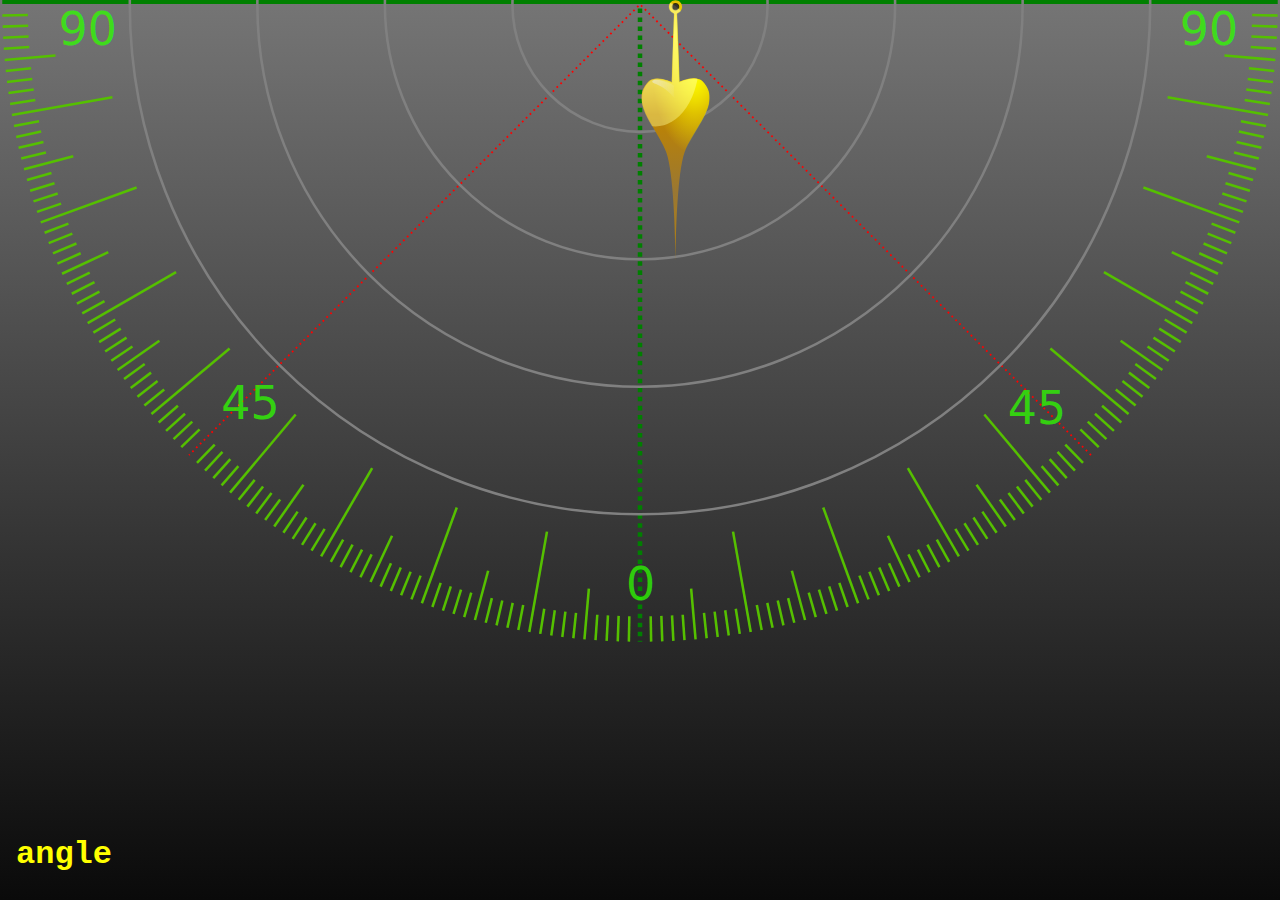
<file: app/index.html>
<html manifest="offline.appcache">
  <head>
    <meta charset="utf-8">
    <title>Protractor</title>
    <meta name="description" content="With this protractor you can measure angle of objects around you">
    <meta name="viewport" content="width=device-width">
    <link rel="stylesheet" href="css/main.css">
  </head>
  <body>
    <img id="backdrop-protractor" src="img/protractor_plain.svg" />
    <img id="handle" src="img/handle_plain.svg" />
    <div id="show-angle">angle</div>
    <script type="text/javascript" src="js/vendor/jquery-2.0.1.min.js"></script>
    <script type="text/javascript" src="js/protractor.js"></script>
  </body>
</html>
</file>
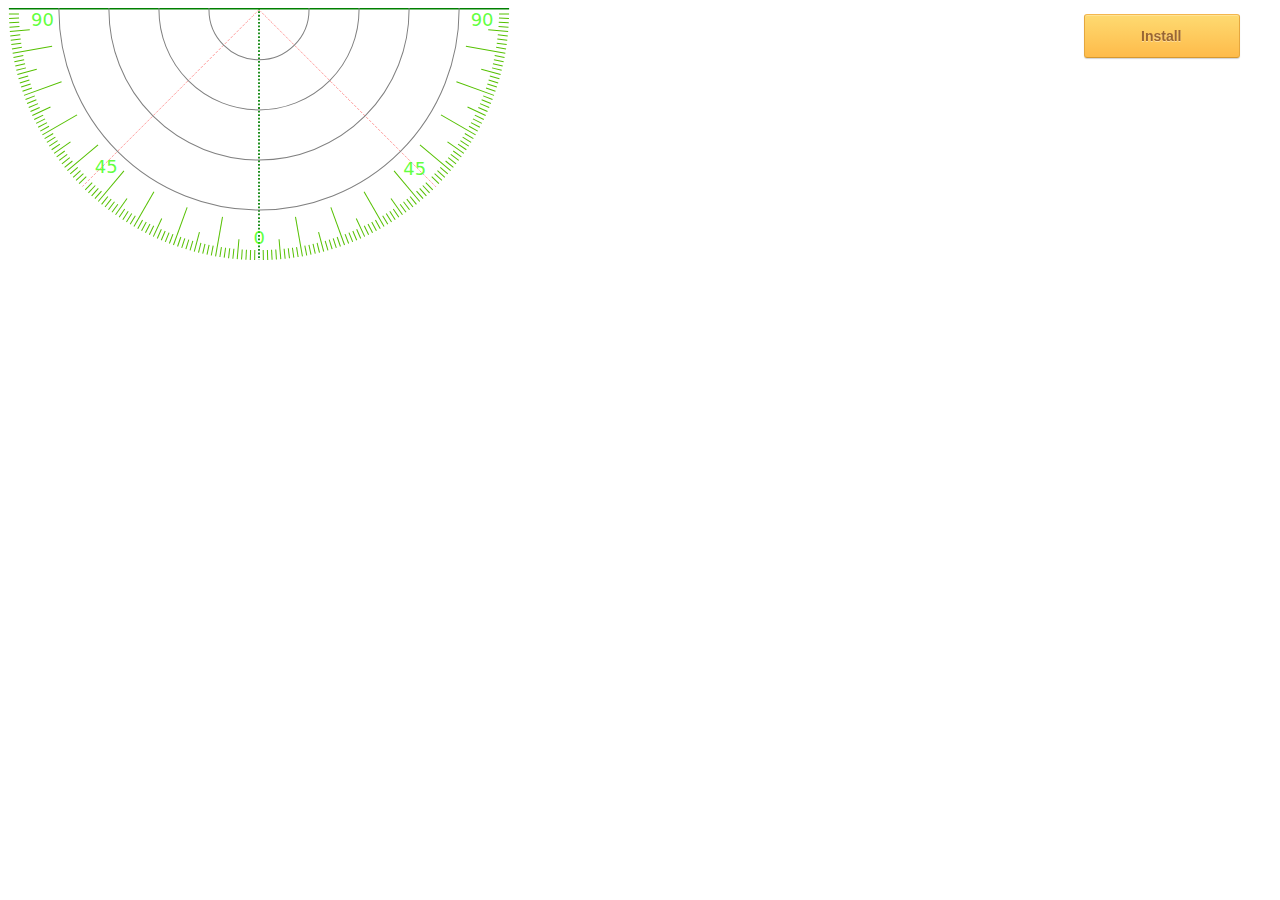
<file: home.html>
<html>
  <head>
    <meta name="description" content="This is the home for protractor Firefox OS app">
  </head>
  <body>
    <img id="home-protractor" src="app/img/protractor_plain.svg" />
    <div id="install-button">Install</div>
  </body>

  <style type="text/css">
    #install-button {
      position: fixed;
      left: 100%;
      top: 0;
      width: 6em;
      margin: 1em 0 0 -14em;
      text-decoration: none;
      font: bold 14px/14px HelveticaNeue, Arial;
      border: 1px solid #dedede;
      padding: 1em 1em 1em 4em;
      -webkit-border-radius: 3px;
      -moz-border-radius: 3px;
      border-radius: 3px;
      background: #fecc5f;
      background: -webkit-gradient(linear, left top, left bottom, from(#feda71), to(#febb4a)); /*  WebKit */
      background: -moz-linear-gradient(top,  #feda71, #febb4a);
      border-color: #f5b74e #e5a73e #d6982f;
      color: #996633;
      text-shadow: 0 1px 0 #fedd9b;
      -webkit-box-shadow: 0 1px 1px #d3d3d3, inset 0 1px 0 #fee395;
      -moz-box-shadow: 0 1px 1px #d3d3d3, inset 0 1px 0 #fee395;
      box-shadow: 0 1px 1px #d3d3d3, inset 0 1px 0 #fee395;
    }
    #install-button:hover{
      background: #fecb5e;
      background: -webkit-gradient(linear, left top, left bottom, from(#fec354), to(#fecd61)); /*  WebKit */
      background: -moz-linear-gradient(top,  #fec354, #fecd61);
      border-color: #d29a3a #cc9436 #c89133;
      text-shadow: 0 1px 0 #fee1a0;
      -webkit-box-shadow: 0 1px 1px #d4d4d4, inset 0 1px 0 #fed17e;
      -moz-box-shadow: 0 1px 1px #d4d4d4, inset 0 1px 0 #fed17e;
      box-shadow: 0 1px 1px #d4d4d4, inset 0 1px 0 #fed17e;    
    }
  </style>
  <script type="text/javascript">
    // Install app
    (function(){
      function install(ev) {
        ev.preventDefault();
        var manifest_url = 'http://' + window.location.host + '/protractor/app/manifest.webapp';
        var myapp = navigator.mozApps.install(manifest_url);
        myapp.onsuccess = function(data) {
          button.innerHTML = 'installed';
        };
        myapp.onerror = function() {
          console.log('Install failed, error: ' + this.error.name);
        };
      };
      var button = document.getElementById('install-button');
      button.addEventListener('click', install, false);
    })();
  </script>
</html>
</file>
<file: app/css/main.css>
html {
  width: 100%;
  height: 100%;
  background-image: linear-gradient(bottom, rgb(10,10,10) 0%, rgb(117,117,117) 100%);
  background-image: -o-linear-gradient(bottom, rgb(10,10,10) 0%, rgb(117,117,117) 100%);
  background-image: -moz-linear-gradient(bottom, rgb(10,10,10) 0%, rgb(117,117,117) 100%);
  background-image: -webkit-linear-gradient(bottom, rgb(10,10,10) 0%, rgb(117,117,117) 100%);
  background-image: -ms-linear-gradient(bottom, rgb(10,10,10) 0%, rgb(117,117,117) 100%);
  background-image: -webkit-gradient(
    linear,
    left bottom,
    left top,
    color-stop(0, rgb(10,10,10)),
    color-stop(1, rgb(117,117,117))
  );
  overflow: hidden;
}

img#backdrop-protractor {
  position: absolute;
  left: 0;
  top: 0;
  width: 100%;
  z-index: 0;
}

img#handle {
  position: absolute;
  transform-origin: 50% 0;
  top: 0;
  left: 50%;
  z-index: 100;
  -moz-transition:width 0.2s, height 0.2s, background-color 0.2s, -moz-transform 0.2s;
  -webkit-transition:width 0.2s, height 0.2s, background-color 0.2s, -webkit-transform 0.2s;
  -o-transition:width 0.2s, height 0.2s, background-color 0.2s, -o-transform 0.2s;
  transition:width 0.2s, height 0.2s, background-color 0.2s, transform 0.2s;
}

div#show-angle {
  position: absolute;
  left: 0.5em;
  top: 100%;
  margin-top: -2em;
  color: yellow;
  font-size: 2em;
  font-family: Courier, monospace;
  font-weight: bold;
}
</file>
